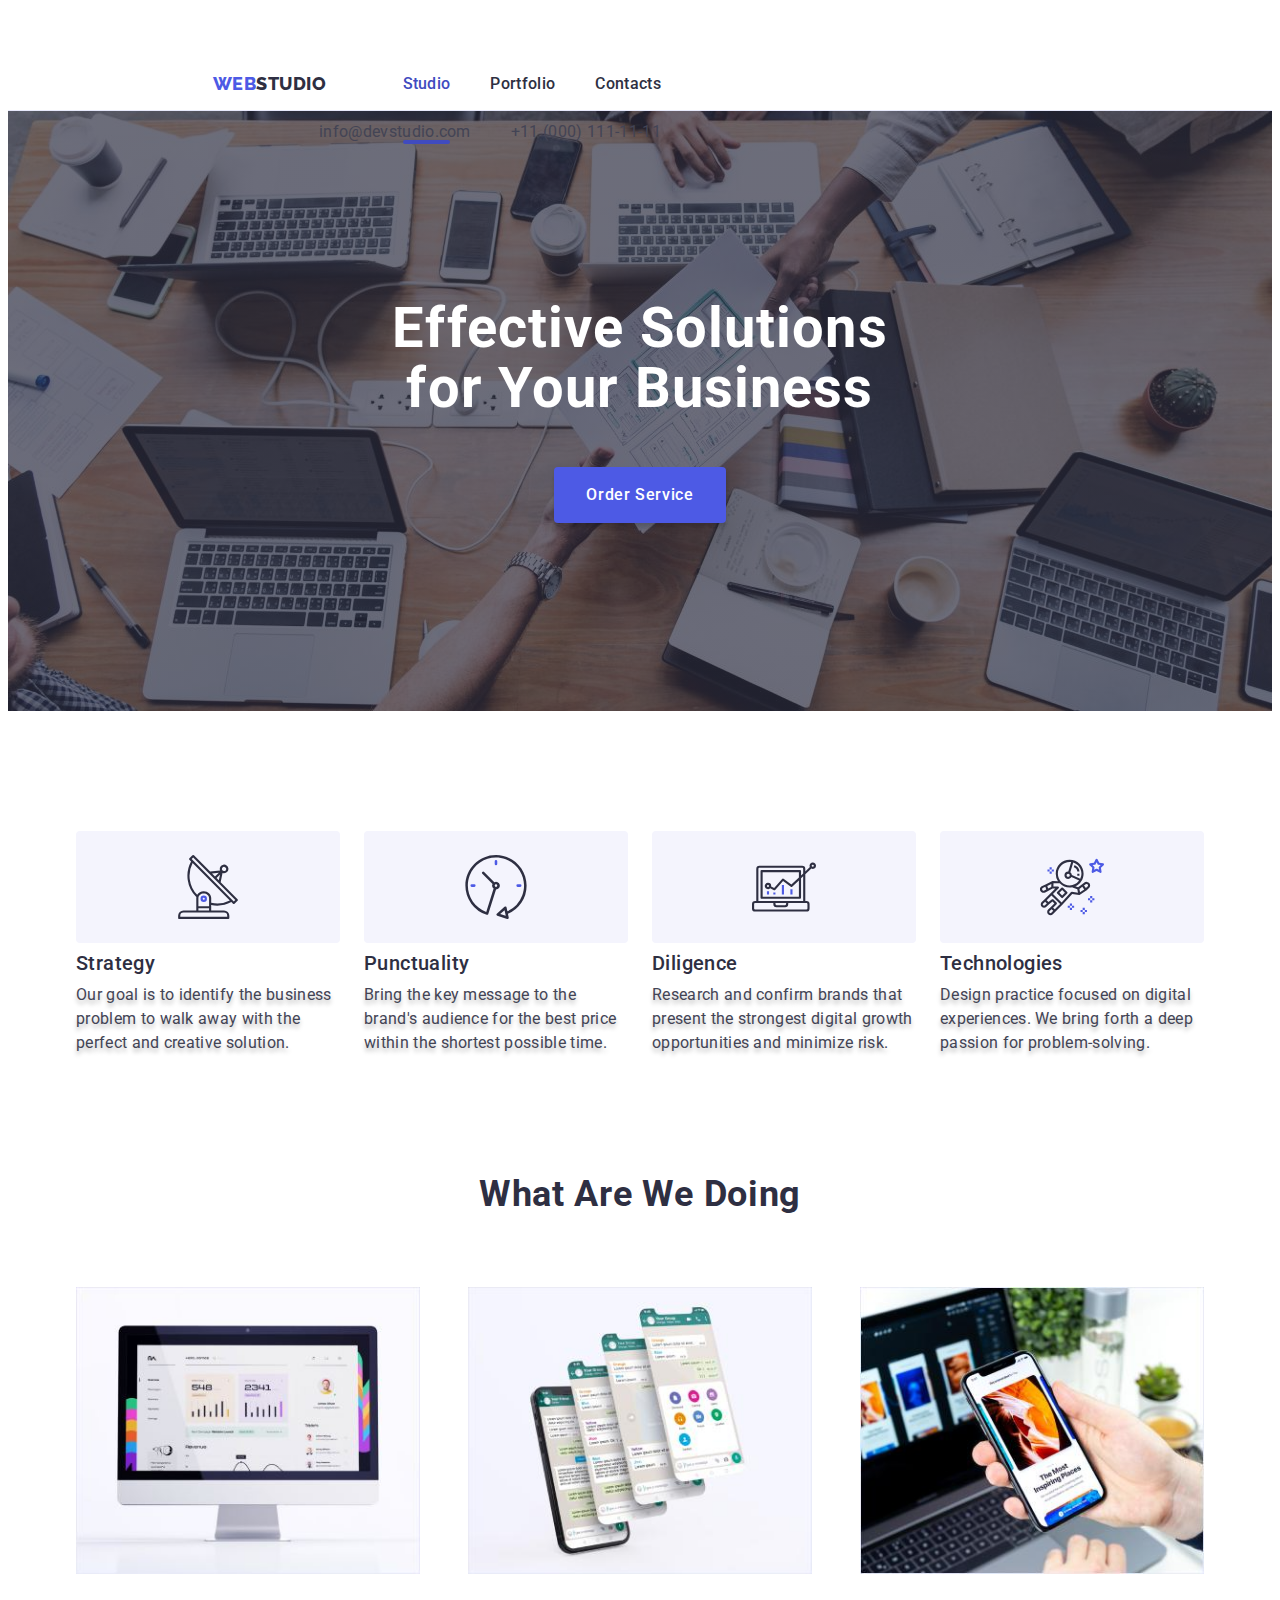
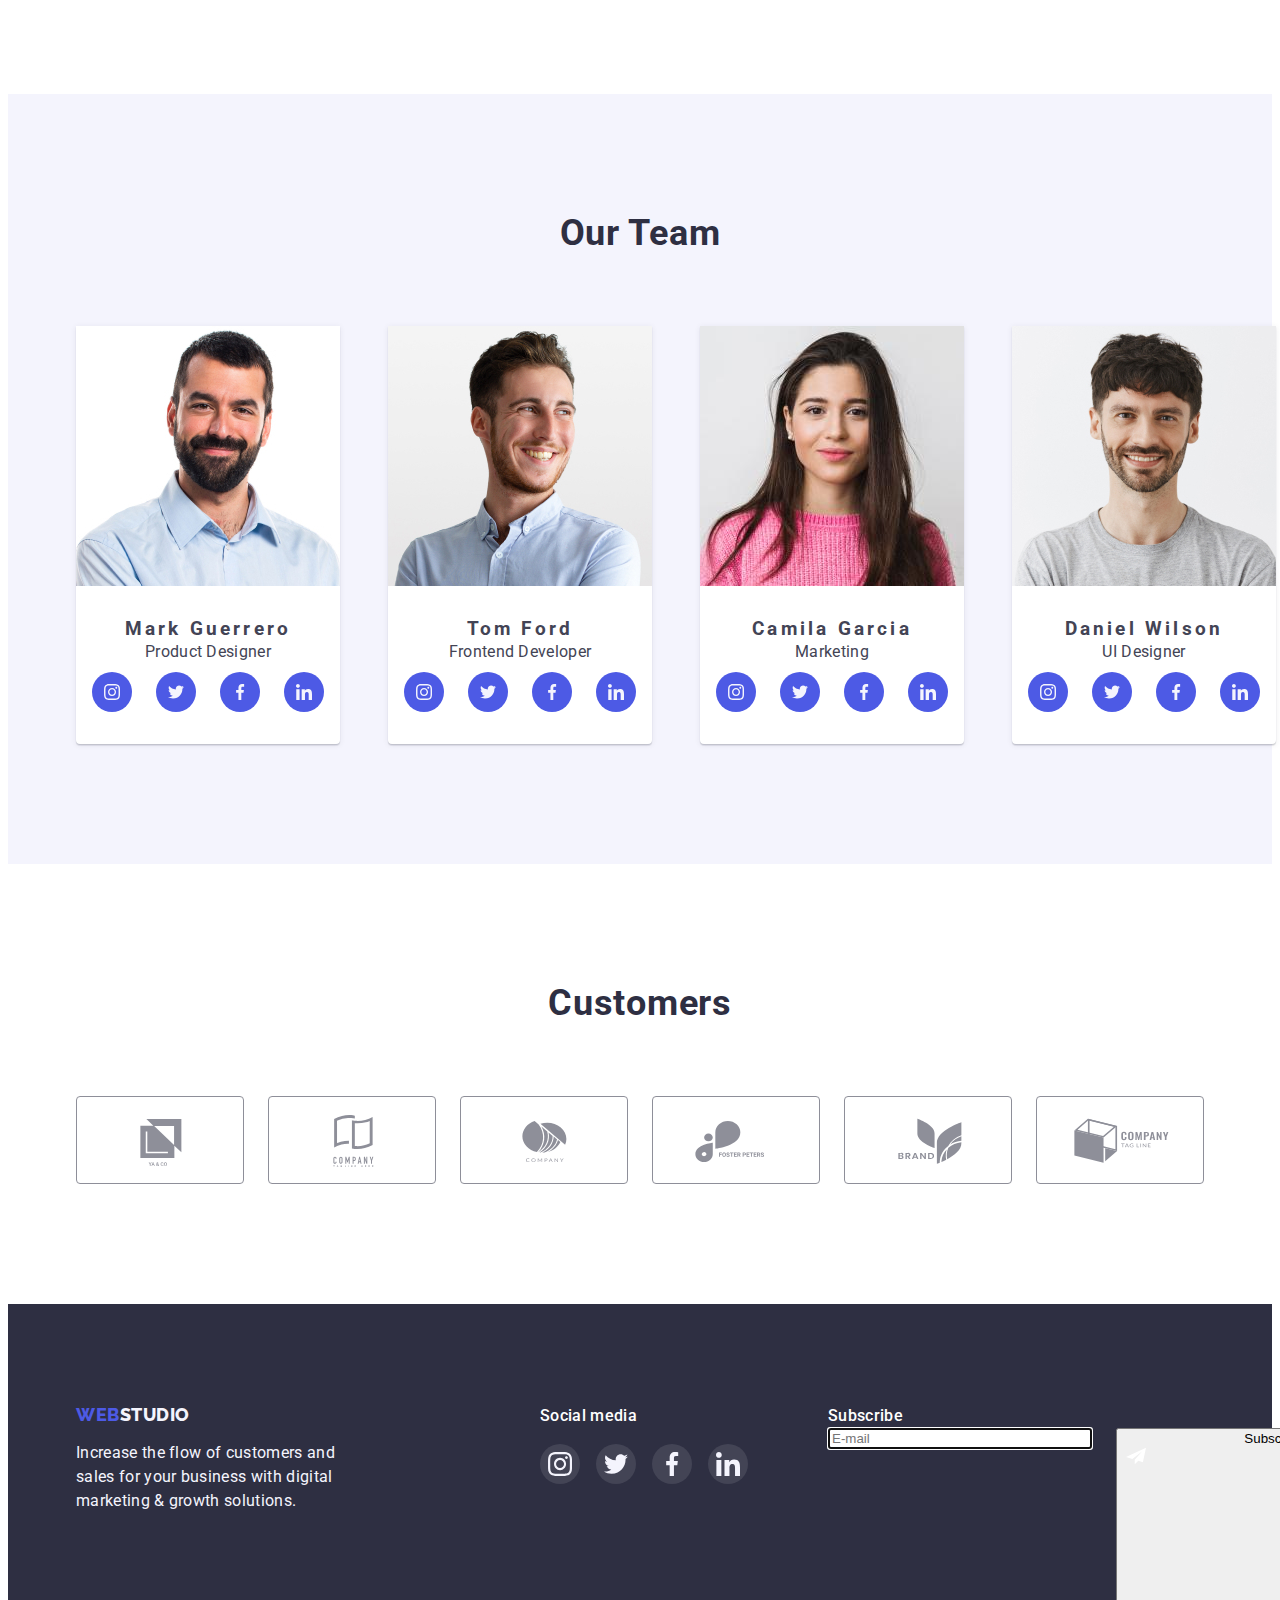
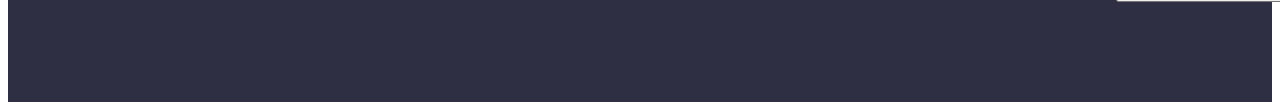
<file: index.html>
<!DOCTYPE html>
<html lang="en">
  <head>
    <meta charset="UTF-8" />
    <meta http-equiv="X-UA-Compatible" content="IE=edge" />
    <meta name="viewport" content="width=device-width, initial-scale=1.0" />

    <link rel="preconnect" href="https://fonts.googleapis.com" />
    <link rel="preconnect" href="https://fonts.gstatic.com" crossorigin />
    <link
      href="https://fonts.googleapis.com/css2?family=Raleway:wght@800&family=Roboto:wght@400;500;700;900&display=swap"
      rel="stylesheet"
    />
    <link
      rel="stylesheet"
      href="https://cdnjs.cloudflare.com/ajax/libs/modern-normalize/1.1.0/modern-normalize.min.css"
      integrity="sha512-wpPYUAdjBVSE4KJnH1VR1HeZfpl1ub8YT/NKx4PuQ5NmX2tKuGu6U/JRp5y+Y8XG2tV+wKQpNHVUX03MfMFn9Q=="
      crossorigin="anonymous"
      referrerpolicy="no-referrer"
    />
    <link rel="stylesheet" href="css/styles.css" />
    <link rel="stylesheet" href="css/media.css" />
    <meta name="viewport" content="width=device-width, initial-scale=1.0" />
    <title>Web Studio</title>
  </head>

  <body>
    <header class="header-container">
      <div class="container">
        <nav class="header-navigation list">
          <a class="link logo" href="./index.html"
            >Web<span class="color">Studio</span></a
          >

          <ul class="header-list list">
            <li class="link-menu">
              <a class="link thumb-header" href="./index.html">Studio</a>
            </li>
            <li class="link-menu">
              <a class="link" href="./portfolio.html">Portfolio</a>
            </li>
            <li class="link-menu"><a class="link" href="">Contacts</a></li>
          </ul>
        </nav>

        <address class="header-address link">
          <ul class="address-list list">
            <li class="link-contacts">
              <a class="link contacts" href="mailto:info@devstudio.com"
                >info@devstudio.com</a
              >
            </li>
            <li class="link-contacts">
              <a class="link contacts" href="tel:+110001111111"
                >+11 (000) 111-11-11</a
              >
            </li>
          </ul>
        </address>

        <button type="button" data-menu-open class="menu-mobile-btn">
          <svg class="icon-mobile-menu">
            <use
              href="./images/symboldefs.svg#icon-menuMobile"
              width="32px"
              height="22px"
            ></use>
          </svg>
        </button>
      </div>
      <div class="mob-menu is-hidden" data-menu>
        <div>
          <button type="button" data-menu-close class="modal-button">
            <svg class="modal-close">
              <use
                href="./images/symbolModalicon.svg#icon-close-black"
                width="8px"
                height="8px"
              ></use>
            </svg>
          </button>
          <nav>
            <ul class="mob-menu-list list">
              <li class="mob-menu-item list">
                <a class="link link-mob-menu" href="./index.html">Studio</a>
              </li>
              <li class="mob-menu-item list">
                <a class="link link-mob-menu" href="./portfolio.html"
                  >Portfolio</a
                >
              </li>
              <li class="mob-menu-item list">
                <a class="link link-mob-menu" href="">Contacts</a>
              </li>
            </ul>
          </nav>
        </div>
        <div>
          <address class="link">
            <ul class="address-list-menu list">
              <li class="link-mob-address">
                <a class="link mob-contacts-phone" href="tel:+110001111111"
                  >+11 (000) 111-11-11</a
                >
              </li>
              <li class="link-mob-address">
                <a
                  class="link mob-contacts-email"
                  href="mailto:info@devstudio.com"
                  >info@devstudio.com</a
                >
              </li>
            </ul>
          </address>
          <ul class="soc-list-mobile list">
            <li class="social-item">
              <a class="social-link link" href="">
                <svg class="social-icon">
                  <use
                    href="./images/symboldefs.svg#icon-instagram"
                    width="16px"
                    height="16px"
                  ></use>
                </svg>
              </a>
            </li>
            <li class="social-item">
              <a class="social-link link" href="">
                <svg class="social-icon">
                  <use
                    href="./images/symboldefs.svg#icon-twitter"
                    width="16px"
                    height="16px"
                  ></use>
                </svg>
              </a>
            </li>
            <li class="social-item">
              <a class="social-link link" href="">
                <svg class="social-icon">
                  <use
                    href="./images/symboldefs.svg#icon-facebook"
                    width="16px"
                    height="16px"
                  ></use>
                </svg>
              </a>
            </li>
            <li class="social-item">
              <a class="social-link link" href=""
                ><svg class="social-icon">
                  <use
                    href="./images/symboldefs.svg#icon-linkedin"
                    width="16px"
                    height="16px"
                  ></use>
                </svg>
              </a>
            </li>
          </ul>
        </div>
      </div>
    </header>
    <main>
      <!-- Section1  -->
      <section class="hero">
        <div class="container">
          <h1 class="title-hero">Effective Solutions for Your Business</h1>

          <button type="button" class="button" data-modal-open>
            Order Service
          </button>
        </div>
      </section>
      <!-- Section2  -->
      <section class="section section-white">
        <div class="container">
          <h2 class="visual-hidden">S</h2>
          <ul class="feature-list list">
            <li class="item list-item">
              <div class="icon-box">
                <svg class="icon-section">
                  <use
                    href="./images/symbol-defs.svg#icon-Group"
                    width="64px"
                    height="64px"
                  ></use>
                </svg>
              </div>
              <h3 class="title-text">Strategy</h3>
              <p class="list-text">
                Our goal is to identify the business problem to walk away with
                the perfect and creative solution.
              </p>
            </li>
            <li class="item list-item">
              <div class="icon-box">
                <svg class="icon-section">
                  <use
                    href="./images/symbol-defs.svg#icon-clock"
                    width="64px"
                    height="64px"
                  ></use>
                </svg>
              </div>
              <h3 class="title-text">Punctuality</h3>
              <p class="list-text">
                Bring the key message to the brand's audience for the best price
                within the shortest possible time.
              </p>
            </li>
            <li class="item list-item">
              <div class="icon-box">
                <svg class="icon-section">
                  <use
                    href="./images/symbol-defs.svg#icon-diagramma"
                    width="64px"
                    height="64px"
                  ></use>
                </svg>
              </div>

              <h3 class="title-text">Diligence</h3>
              <p class="list-text">
                Research and confirm brands that present the strongest digital
                growth opportunities and minimize risk.
              </p>
            </li>
            <li class="item list-item">
              <div class="icon-box">
                <svg class="icon-section">
                  <use
                    href="./images/symbol-defs.svg#icon-astronaut"
                    width="64px"
                    height="64px"
                  ></use>
                </svg>
              </div>
              <h3 class="title-text">Technologies</h3>
              <p class="list-text">
                Design practice focused on digital experiences. We bring forth a
                deep passion for problem-solving.
              </p>
            </li>
          </ul>
        </div>
      </section>
      <!-- Section3 -->
      <section class="section-work sektion-white">
        <div class="container">
          <h2 class="title-work title">What are we doing</h2>
          <ul class="list list-image">
            <li class="item-image">
              <img
                src="./images/img1.jpg"
                srcset="./images/img1-2x.jpg 2x"
                width="360"
                height="300"
                alt="Computer monitor on a white background"
              />
            </li>
            <li class="item-image">
              <img
                src="./images/img2.jpg"
                srcset="./images/img2-2x.jpg 2x"
                width="360"
                height="300"
                alt="mobile phone with screenshots"
              />
            </li>
            <li class="item-image">
              <img
                src="./images/img3.jpg"
                srcset="./images/img3-2x.jpg 2x"
                width="360"
                height="300"
                alt="mobile phone and laptop in the background"
              />
            </li>
          </ul>
        </div>
      </section>
      <!-- Sektion OUR TEAME -->
      <section class="background-cloud">
        <div class="container">
          <h2 class="title title-team">Our Team</h2>
          <ul class="list-team list">
            <li class="item-image-team list-style-studio">
              <img
                src="./images/img1M.jpg"
                srcset="./images/Mark-Guerrero2x.jpg 2x"
                width="264"
                height="260"
                alt="Mark Guerero foto"
              />
              <div class="card-content">
                <div class="team-item-wrap">
                  <h3 class="title-text-card">
                    Mark Guerrero
                  </h3>
                  <p class="title-post-text">Product Designer</p>
                </div>
                <ul class="team-soc-list list">
                  <li class="social-item">
                    <a class="social-link link" href="">
                      <svg class="social-icon">
                        <use
                          href="./images/symboldefs.svg#icon-instagram"
                          width="16px"
                          height="16px"
                        ></use>
                      </svg>
                    </a>
                  </li>
                  <li class="social-item">
                    <a class="social-link link" href="">
                      <svg class="social-icon">
                        <use
                          href="./images/symboldefs.svg#icon-twitter"
                          width="16px"
                          height="16px"
                        ></use>
                      </svg>
                    </a>
                  </li>
                  <li class="social-item">
                    <a class="social-link link" href="">
                      <svg class="social-icon">
                        <use
                          href="./images/symboldefs.svg#icon-facebook"
                          width="16px"
                          height="16px"
                        ></use>
                      </svg>
                    </a>
                  </li>
                  <li class="social-item">
                    <a class="social-link link" href=""
                      ><svg class="social-icon">
                        <use
                          href="./images/symboldefs.svg#icon-linkedin"
                          width="16px"
                          height="16px"
                        ></use>
                      </svg>
                    </a>
                  </li>
                </ul>
              </div>
            </li>

            <li class="item-image-team list-style-studio">
              <img
                src="./images/img2T.jpg"
                srcset="./images/Tom-Ford2x.jpg 2x"
                width="264"
                height="260"
                alt="Tom Ford foto"
              />
              <div class="card-content">
                <h3 class="title-text-card">
                  Tom Ford
                </h3>
                <p class="title-post-text">Frontend Developer</p>
                <ul class="team-soc-list list">
                  <li class="social-item">
                    <a class="social-link link" href="">
                      <svg class="social-icon">
                        <use
                          href="./images/symboldefs.svg#icon-instagram"
                          width="16px"
                          height="16px"
                        ></use>
                      </svg>
                    </a>
                  </li>
                  <li class="social-item">
                    <a class="social-link link" href="">
                      <svg class="social-icon">
                        <use
                          href="./images/symboldefs.svg#icon-twitter"
                          width="16px"
                          height="16px"
                        ></use>
                      </svg>
                    </a>
                  </li>
                  <li class="social-item">
                    <a class="social-link link" href="">
                      <svg class="social-icon">
                        <use
                          href="./images/symboldefs.svg#icon-facebook"
                          width="16px"
                          height="16px"
                        ></use>
                      </svg>
                    </a>
                  </li>
                  <li class="social-item">
                    <a class="social-link link" href="">
                      <svg class="social-icon">
                        <use
                          href="./images/symboldefs.svg#icon-linkedin"
                          width="16px"
                          height="16px"
                        ></use>
                      </svg>
                    </a>
                  </li>
                </ul>
              </div>
            </li>
            <li class="item-image-team list-style-studio">
              <img
                src="./images/img3C.jpg"
                srcset="./images/Camila-Garcia2x.jpg 2x"
                width="264"
                height="260"
                alt="Camila Garcia foto"
              />
              <div class="card-content">
                <h3 class="title-text-card">Camila Garcia</h3>
                <p class="title-post-text">Marketing</p>
                <ul class="team-soc-list list">
                  <li class="social-item">
                    <a class="social-link link" href="">
                      <svg class="social-icon">
                        <use
                          href="./images/symboldefs.svg#icon-instagram"
                          width="16px"
                          height="16px"
                        ></use>
                      </svg>
                    </a>
                  </li>
                  <li class="social-item">
                    <a class="social-link link" href="">
                      <svg class="social-icon">
                        <use
                          href="./images/symboldefs.svg#icon-twitter"
                          width="16px"
                          height="16px"
                        ></use>
                      </svg>
                    </a>
                  </li>
                  <li class="social-item">
                    <a class="social-link link" href="">
                      <svg class="social-icon">
                        <use
                          href="./images/symboldefs.svg#icon-facebook"
                          width="16px"
                          height="16px"
                        ></use>
                      </svg>
                    </a>
                  </li>
                  <li class="social-item">
                    <a class="social-link link" href="">
                      <svg class="social-icon">
                        <use
                          href="./images/symboldefs.svg#icon-linkedin"
                          width="16px"
                          height="16px"
                        ></use>
                      </svg>
                    </a>
                  </li>
                </ul>
              </div>
            </li>
            <li class="item-image-team list-style-studio">
              <img
                src="./images/img4D.jpg"
                srcset="./images/Daniel-Wilson2x.jpg 2x"
                width="264"
                height="260"
                alt="Daniel Wilson foto"
              />
              <div class="card-content">
                <h3 class="title-text-card">Daniel Wilson</h3>
                <p class="title-post-text">UI Designer</p>
                <ul class="team-soc-list list">
                  <li class="social-item">
                    <a class="social-link link" href="">
                      <svg class="social-icon">
                        <use
                          href="./images/symboldefs.svg#icon-instagram"
                          width="16px"
                          height="16px"
                        ></use>
                      </svg>
                    </a>
                  </li>
                  <li class="social-item">
                    <a class="social-link link" href="">
                      <svg class="social-icon">
                        <use
                          href="./images/symboldefs.svg#icon-twitter"
                          width="16px"
                          height="16px"
                        ></use>
                      </svg>
                    </a>
                  </li>
                  <li class="social-item">
                    <a class="social-link link" href="">
                      <svg class="social-icon">
                        <use
                          href="./images/symboldefs.svg#icon-facebook"
                          width="16px"
                          height="16px"
                        ></use>
                      </svg>
                    </a>
                  </li>
                  <li class="social-item">
                    <a class="social-link link" href="">
                      <svg class="social-icon">
                        <use
                          href="./images/symboldefs.svg#icon-linkedin"
                          width="16px"
                          height="16px"
                        ></use>
                      </svg>
                    </a>
                  </li>
                </ul>
              </div>
            </li>
          </ul>
        </div>
      </section>
      <!-- Sektion Customers -->
      <section class="section-customers">
        <div class="container">
          <h2 class="title title-customers">Customers</h2>
          <ul class="customers-logo-list">
            <li class="logo-list-item">
              <a class="link customers-link" href="">
                <svg class="customers-icon link">
                  <use
                    href="./images/symbol-defs-logo.svg#icon-Logo"
                    width="104px"
                    height="56px"
                  ></use>
                </svg>
              </a>
            </li>
            <li class="logo-list-item">
              <a class="link customers-link" href="">
                <svg class="customers-icon link">
                  <use
                    href="./images/symbol-defs-logo.svg#icon-Logo1"
                    width="104px"
                    height="56px"
                  ></use>
                </svg>
              </a>
            </li>
            <li class="logo-list-item">
              <a class="link customers-link" href="">
                <svg class="customers-icon link">
                  <use
                    href="./images/symbol-defs-logo.svg#icon-Logo2"
                    width="104px"
                    height="56px"
                  ></use>
                </svg>
              </a>
            </li>
            <li class="logo-list-item">
              <a class="link customers-link" href="">
                <svg class="customers-icon link">
                  <use
                    href="./images/symbol-defs-logo.svg#icon-Logo3"
                    width="104px"
                    height="56px"
                  ></use>
                </svg>
              </a>
            </li>
            <li class="logo-list-item">
              <a class="link customers-link" href="">
                <svg class="customers-icon link">
                  <use
                    href="./images/symbol-defs-logo.svg#icon-Logo4"
                    width="104px"
                    height="56px"
                  ></use>
                </svg>
              </a>
            </li>
            <li class="logo-list-item">
              <a class="link customers-link" href="">
                <svg class="customers-icon link">
                  <use
                    href="./images/symbol-defs-logo.svg#icon-Logo5"
                    width="104px"
                    height="56px"
                  ></use>
                </svg>
              </a>
            </li>
          </ul>
        </div>
      </section>
    </main>
    <!-- Footer -->
    <footer class="footer-style">
      <div class="container footer-container">
        <div class="content-logotext">
          <a class="footer-logo link logo" href="./index.html"
            >Web<span class="color-footer-logo">Studio</span></a
          >
          <p class="text-post-footer">
            Increase the flow of customers and sales for your business with
            digital marketing & growth solutions.
          </p>
        </div>
        <div class="content-social-media footer-link-menu">
          <p class="footer-text-media">Social media</p>
          <ul class="footer-soc-list list">
            <li class="footer-social-item">
              <a class="footer-link link" href="">
                <svg class="footer-icon">
                  <use
                    href="./images/symboldefs.svg#icon-instagram"
                    width="24px"
                    height="24px"
                  ></use>
                </svg>
              </a>
            </li>

            <li class="footer-social-item">
              <a class="footer-link link" href="">
                <svg class="footer-icon">
                  <use
                    href="./images/symboldefs.svg#icon-twitter"
                    width="24px"
                    height="24px"
                  ></use>
                </svg>
              </a>
            </li>
            <li class="footer-social-item">
              <a class="footer-link link" href="">
                <svg class="footer-icon">
                  <use
                    href="./images/symboldefs.svg#icon-facebook"
                    width="24px"
                    height="24px"
                  ></use>
                </svg>
              </a>
            </li>
            <li class="footer-social-item">
              <a class="footer-link link" href="">
                <svg class="footer-icon">
                  <use
                    href="./images/symboldefs.svg#icon-linkedin"
                    width="24px"
                    height="24px"
                  ></use>
                </svg>
              </a>
            </li>
          </ul>
        </div>
        <div class="content-subscribe">
          <p class="footer-text-media">Subscribe</p>
          <form class="form-footer">
            <label>
              <input
                type="email"
                name="user-mobil"
                class="footer-input"
                placeholder="E-mail"
                autofocus
              />
            </label>
            <button type="submit" class="button-footer">
              Subscribe
              <svg class="icon-subscribe">
                <use
                  href="./images/icon-comunication.svg#icon-telegram-icon"
                  width="24"
                  height="20"
                ></use>
              </svg>
            </button>
          </form>
        </div>
      </div>
    </footer>
    <div class="backdrop is-hidden" data-modal>
      <div class="modal">
        <button type="button" class="modal-button" data-modal-close>
          <svg class="modal-close">
            <use
              href="./images/symbolModalicon.svg#icon-close-black"
              width="8px"
              height="8px"
            ></use>
          </svg>
        </button>
        <p class="modal-title">Leave your contacts and we will call you back</p>
        <form>
          <label class="modal-label">
            <span class="modal-text">Name</span>
            <span class="input-wrap">
              <input
                type="text"
                name="user-name"
                class="modal-input"
                placeholder="John Black"
              />
              <svg class="modal-icon">
                <use
                  href="./images/icon-comunication.svg#icon-isername"
                  width="18"
                  height="18"
                ></use>
              </svg>
            </span>
          </label>
          <label class="modal-label">
            <span class="modal-text">Phone</span>
            <span class="input-wrap">
              <input
                type="tel"
                name="user-mail"
                class="modal-input"
                placeholder="+380 (00) 000 000"
              />
              <svg class="modal-icon">
                <use
                  href="./images/icon-comunication.svg#icon-phone"
                  width="18"
                  height="24"
                ></use>
              </svg>
            </span>
          </label>
          <label class="modal-label">
            <span class="modal-text">Email</span>
            <span class="input-wrap">
              <input
                type="email"
                name="user-mobil"
                class="modal-input"
                placeholder="Johnblack@gmail.com"
              />
              <svg class="modal-icon">
                <use
                  href="./images/icon-comunication.svg#icon-email"
                  width="18"
                  height="24"
                ></use>
              </svg>
            </span>
          </label>
          <label class="modal-label" for="user-text">
            <span class="modal-text">Comment</span>
            <textarea
              name="user-text"
              id="user-text"
              class="modal-textarea"
              placeholder="Text input"
            ></textarea>
          </label>
        </form>
        <div class="field-modal">
          <input
            class="input-checkbox visual-hidden"
            type="checkbox"
            name="privacy"
            id="privacy"
            value="true"
          />
          <label for="privacy" class="text-checkbox">
            <span>
              <svg class="check-icon">
                <use
                  href="./images/icon-comunication.svg#icon-Vector-1"
                  width="10"
                  height="8"
                ></use>
              </svg>
            </span>
            I accept the terms and conditions of the
            <a href="" class="link-checkbox">Privacy Policy</a>
          </label>
        </div>

        <button type="submit" class="button">Send</button>
      </div>
    </div>
    <script src="./Js/modal.js"></script>
    <script src="./Js/mobileMenu.js"></script>
  </body>
</html>
</file>
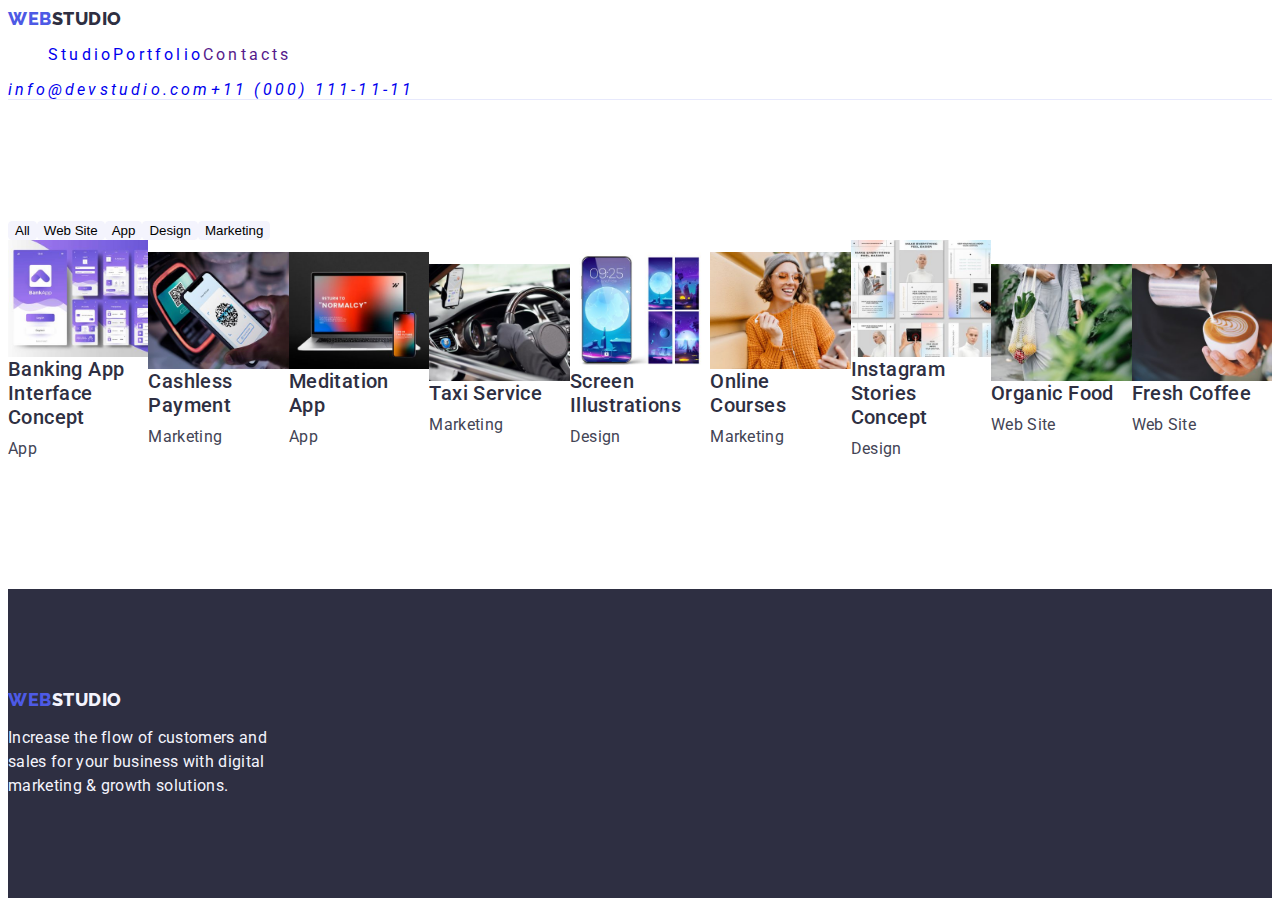
<file: portfolio.html>
<!DOCTYPE html>
<html lang="en">
  <head>
    <meta charset="UTF-8" />
    <meta http-equiv="X-UA-Compatible" content="IE=edge" />
    <meta name="viewport" content="width=device-width, initial-scale=1.0" />
    <link rel="stylesheet" href="css/styles.css" />
    <link rel="preconnect" href="https://fonts.googleapis.com" />
    <link rel="preconnect" href="https://fonts.gstatic.com" crossorigin />
    <link
      href="https://fonts.googleapis.com/css2?family=Raleway:wght@800&family=Roboto:wght@400;500;700;900&display=swap"
      rel="stylesheet"
    />

    <title>Portfolio</title>
  </head>

  <body>
    <header>
      <!-- Navigation -->
      <nav>
        <a class="link logo" href="./index.html"
          >Web<span class="color">Studio</span></a
        >

        <menu class="list">
          <li><a class="link link-menu" href="./index.html">Studio</a></li>
          <li>
            <a class="link link-menu" href="./portfolio.html">Portfolio</a>
          </li>
          <li><a class="link link-menu" href="">Contacts</a></li>
        </menu>
      </nav>
      <!-- Contaks -->
      <address class="address-style">
        <ul class="list">
          <li>
            <a class="contacts link" href="mailto:info@devstudio.com"
              >info@devstudio.com</a
            >
          </li>
          <li>
            <a class="contacts link" href="tel:+110001111111"
              >+11 (000) 111-11-11</a
            >
          </li>
        </ul>
      </address>
    </header>

    <!-- Section-button-->
    <main>
      <section class="sektion-white">
        <h1 hidden>Button</h1>
        <ul class="list">
          <li>
            <button type="button" class="button-style">
              <span class="button-text-portfolio">All</span>
            </button>
          </li>
          <li>
            <button type="button" class="button-style">
              <span class="button-text-portfolio">Web Site</span>
            </button>
          </li>
          <li>
            <button type="button" class="button-style">
              <span class="button-text-portfolio">App</span>
            </button>
          </li>
          <li>
            <button type="button" class="button-style">
              <span class="button-text-portfolio"> Design</span>
            </button>
          </li>
          <li>
            <button type="button" class="button-style">
              <span class="button-text-portfolio">Marketing</span>
            </button>
          </li>
        </ul>
        <ul class="list">
          <li>
            <a class="link" href="">
              <img
                src="./images/bankingapp.jpg"
                width="360"
                height="300"
                alt="screenshots-app"
              />

              <h2 class="title-text">Banking App Interface Concept</h2>
              <p class="title-post-text">App</p></a
            >
          </li>
          <li>
            <a class="link" href="">
              <img
                src="./images/payment.jpg"
                width="360"
                height="300"
                alt="Mobile QR scan"
              />
              <h2 class="title-text">Cashless Payment</h2>
              <p class="title-post-text">Marketing</p></a
            >
          </li>
          <li>
            <a class="link" href="">
              <img
                src="./images/meditationapp.jpg"
                width="360"
                height="300"
                alt="laptop and Mobil"
              />
              <h2 class="title-text">Meditation App</h2>
              <p class="title-post-text">App</p></a
            >
          </li>

          <li>
            <a class="link" href="">
              <img
                src="./images/taxiservice.jpg"
                width="360"
                height="300"
                alt="steering a car using navigation"
              />
              <h2 class="title-text">Taxi Service</h2>
              <p class="title-post-text">Marketing</p></a
            >
          </li>
          <li>
            <a class="link" href="">
              <img
                src="./images/screen.jpg"
                width="360"
                height="300"
                alt="Screen saver with full moon"
              />
              <h2 class="title-text">Screen Illustrations</h2>
              <p class="title-post-text">Design</p></a
            >
          </li>
          <li>
            <a class="link" href="">
              <img
                src="./images/onlinekurz.jpg"
                width="360"
                height="300"
                alt="girl listens to online lecture"
              />
              <h2 class="title-text">Online Courses</h2>
              <p class="title-post-text">Marketing</p></a
            >
          </li>
          <li>
            <a class="link" href="">
              <img
                src="./images/instagramapp.jpg"
                width="360"
                height="300"
                alt="Instagram design example snapshots"
              />
              <h2 class="title-text">Instagram Stories Concept</h2>
              <p class="title-post-text">Design</p></a
            >
          </li>
          <li>
            <a class="link" href="">
              <img
                src="./images/food.jpg"
                width="360"
                height="300"
                alt="a woman carrying a bag of fresh vegetables"
              />
              <h2 class="title-text">Organic Food</h2>
              <p class="title-post-text">Web Site</p></a
            >
          </li>
          <li>
            <a class="link" href="">
              <img
                src="./images/coffee.jpg"
                width="360"
                height="300"
                alt="The process of making fresh coffee"
              />
              <h2 class="title-text">Fresh Coffee</h2>
              <p class="title-post-text">Web Site</p></a
            >
          </li>
        </ul>
      </section>
    </main>
    <!-- Foteer -->
    <footer class="footer-style">
      <a class="link logo" href="./index.html"
        >Web<span class="color-footer-logo">Studio</span></a
      >
      <p class="text-post-footer">
        Increase the flow of customers and sales for your business with digital
        marketing & growth solutions.
      </p>
    </footer>
  </body>
</html>
</file>
<file: css/styles.css>
*,
::after,
::before {
    box-sizing: border-box;
}
:root{--background-color: #E5E5E5;
--text-color: #434455;
--title-color: #2E2F42;
--accent-color: #4D5AE5;
--bg-gradient: linear-gradient(
    rgba(46, 47, 66, 0.7),
    rgba(46, 47, 66, 0.7)
) ;
--transition: 250ms cubic-bezier(0.4, 0, 0.2, 1)
}
body {
    color: #434455;
    font-family: "Roboto", sans-serif;
    background-color: #FFFFFF;
    font-size: 16px;
    letter-spacing: 0.2em;
}
img {
    display: block;
    max-width: 100%;
    height: auto;
}
h1,h2,h3,h4,h5,h6,p{margin: 0;}
ul,ol{padding-left: 0;
margin:0;
list-style: none;}

.section{padding-top: 120px;
    padding-bottom: 120px;
}
.visual-hidden{position: absolute;
    width: 1px;
    height: 1px;
    margin: -1px;
    border: 0;
    padding: 0;
    white-space: nowrap;
    clip-path: inset(100%);
    clip: rect(0 0 0 0);
    overflow: hidden;
}
.container{
    max-width: 1158px;
    padding: 0px 15px 0px 15px;
    margin: 0 auto;
}
         .container>.contaiter-section {
             justify-content: center;
             flex-direction: row;
             background-color: #404BBF;
         }

header{border-bottom: 1px solid #E7E9FC;}
.header-container{
display: flex;
    align-items: center;
}

        /* LOGOTYP */
        .logo {
            font-family: "Raleway", sans-serif;
            font-weight: 800;
            font-size: 18px;
            line-height: 1.17;
            letter-spacing: 0.03em;
            text-transform: uppercase;
            color: var(--accent-color);
            margin: 0 auto;
        }
                 .color {
                     color: var(--title-color)
                 }
/* Navigation-Studio */
 /* MENU NAVIGATION STYLE */
   .list {
       display: inline-flex;
       align-items: center;
   }
  .list {
      list-style: none;
  }
.header-list {
    margin-left: 76px;
}

.list-style-studio {
    background-color: #FFFFFF;
}
  .nav>.list {
      list-style: none;
  }

  .link-menu>.link {
      font-weight: 500;
      font-size: 16px;
      line-height: 1.5;
      letter-spacing: 0.02em;
      color: var(--title-color);
      transition: color var(--transition);
  }

  .link-menu>.link:hover,
  .link-menu>.link:focus {
      color: #404BBF;
  }

.link {
    display: block;
    align-content: center;
    align-items: baseline;
    margin-right: 0 auto;
}
.thumb-header{position:relative;
}

.thumb-header:after{ position: absolute;
    left: 0;
    bottom: -24px;
content: '';
display: inline-block;
width: 100%; 
height: 4px;
background: #404BBF;
border-radius: 2px;
bottom: -1px;
}

.link {
    text-decoration: none;
}
.link-menu:not(:last-child){margin-right: 40px;}

link-menu:last-child{
    margin-right: 0;
}

  .link-menu>.link{
    display: block;
    padding-top:24px ;
    padding-bottom: 24px ;
  }

/* ADRESS STYLE-ADRESS */

 .header-address{
    display: flex;
    align-content: flex-end;
    align-items: center;
    margin-left: auto;
  
} 
.address-list {
    display: flex;
    margin-right: 0 auto;
}
.header-address {
    font-style: normal;
}

.link-contacts>.contacts {
    text-decoration: none;
    color: var(--text-color);
    font-weight: 400;
    font-size: 16px;
    line-height: 1.5;
    letter-spacing: 0.02em;
    transition: color var(--transition);
}

.contacts:hover,
.contacts:focus {
    color: #404BBF;
}

/* SEKTION HERO */
 .hero-container {
     background-color: var(--title-color);
     flex-grow: 1;
     padding: 188px 472px 292px 472px;
    }
  .hero {
      text-align: center;
      padding-top: 188px;
      padding-bottom: 188px;
      margin: 0 auto;
      max-width: 1440px;
      height: 600px;
    background-color: var(--title-color);
    background-image: var(--bg-gradient),
     url(../images/herowrap.jpg);
        background-repeat: no-repeat;
        background-size: cover;
        background-position: center;
  }

  .title-hero {
    max-width: 496px;
      display: block;
      margin: 0 auto;
      margin-bottom: 48px;
      text-align: center;

      color: var(--background-color);
      font-weight: 700;
      font-size: 56px;
      line-height: 1.07;
      letter-spacing: 0.02em;
      color: #FFFFFF;
  }
/* BUTTON-HERO-SECTION-STUDIO */
 .button {
     color: #FFFFFF;
     background-color: var(--accent-color);
     cursor: pointer;
     font-family: 'Roboto', sans-serif;
     font-weight: 500;
     font-size: 16px;
     line-height: 1.5;
     letter-spacing: 0.04em;

     display:block;
     box-shadow: 0px 4px 4px rgba(0, 0, 0, 0.15);
     border-radius: 4px;
     border: none;
     min-width: 169px;
 }
 .button {
     display: block;
     border-radius: 4px;
     text-align: center;
     min-width: 169px;
     padding: 16px 32px;
        margin: 0 auto;
    transition: background-color  var(--transition); }
           
 .button:focus,
 .button:hover {
     background-color: #404BBF;
 }

 .button:active

/* SECTION-2-STUDIO-STYLE */
  .section {
      display: block;
  }
.sektion-white {
    padding: 120px 0px;
}

.title {
    color: var(--title-color);
    font-weight: 700;
    font-size: 36px;
    line-height: 1.11;
    text-align: center;
    letter-spacing: 0.02em;
    text-transform: capitalize
}


.title-text {
    color: var(--title-color);
    font-weight: 500;
    font-size: 20px;
    line-height: 1.2;
    letter-spacing: 0.02em;
}

.title-text {
    margin-bottom: 8px;

}
  .list-text {
      color: var(--text-color);
      font-weight: 400;
      font-size: 16px;
      line-height: 1.5;
      letter-spacing: 0.02em;
      text-shadow: 0px 4px 4px rgba(0, 0, 0, 0.25);
  }

  .feature-list {
      display: flex;
      gap: 24px;
  }

  .list>.item {
      width: 264px;
  }
 
  .icon-section {
      width: 64px;
      height: 64px;
  }
 .icon-box{
justify-content: center;
align-items: center;
display: flex;
height: 112px; 
background-color: #F4F4FD;
border-radius: 4px;
margin-bottom: 8px;
}  




       /* SECTION-3 >What are we doing-STUDIO-STYLE */
           .background-white {
               color: #FFFFFF;
           }

.section-work{padding-top: 0px;}
.title-work {
    margin-bottom: 72px;
}

.item-image {
    margin-right: 24px;
}

.item-image:last-child {
    margin-right: 0px;
}

/* SECTION-4-OUR-TEAM-STYLE */
.background-cloud {
    background-color: #F4F4FD;
    padding: 120px 0px;
}


.title-team {
    margin-bottom: 72px;
}

.title-post-text {
    color: var(--text-color);
    font-weight: 400;
    font-size: 16px;
    line-height: 1.5;
    letter-spacing: 0.02em;
    text-transform: capitalize;
    margin-bottom: 8px;
}



.item-image-team {
    margin-right: 24px;
    box-shadow: 0px 1px 6px rgba(46, 47, 66, 0.08), 0px 1px 1px rgba(46, 47, 66, 0.16), 0px 2px 1px rgba(46, 47, 66, 0.08);
    border-radius: 0px 0px 4px 4px;
}

.item-image-team:last-child {
    margin-right: 0px;
}

.card-content {
     padding-top: 32px; 
     padding-left:16px ;
     padding-right:16px ;
     padding-bottom: 32px;
    text-align: center;
}

.item-image-team:last-child {
    padding-right: 0px;
}


.team-soc-list{
    display: flex;
    gap: 24px;
     margin-top: 8px; 
}

 .social-item{
   width:40px ;
   height:40px ; 
  
}

.social-link{
    width: 100%;
    height: 100%;
    border-radius: 50%;
    background-color: #4D5AE5;
    display: flex;
    align-items: center;
    justify-content: center;
    transition: background-color  var(--transition);
}
.social-link:hover,
.social-link:focus{
    background-color: darkblue;
}


.social-icon{
    fill: #F4F4FD;
    width: 16px;
    height: 16px;
}


/* SEKTION CUSTOMERS */
.section-customers{
padding-top: 120px;
padding-bottom: 120px;
}
.title-customers{margin-bottom: 72px;}

.customers-logo-list{
display:flex;
gap: 24px;
}


.customers-link:active{
    box-shadow: 0px 4px 4px rgba(0, 0, 0, 0.25);

}
.customers-link:hover,
.customers-link:focus{
    color: var(--accent-color);
    box-shadow: 0px 4px 4px rgba(0, 0, 0, 0.25);
   
}
.customers-link {
    display: flex;
    align-items: center;
    justify-content: center;
    height: 88px;
    width: 168px;
    border-radius: 4px;
    border: 1px solid currentColor;
    color: #8E8F99;
    transition: color var(--transition),  box-shadow var(--transition);
}
     .customers-icon{
        width:104px ;
        height:56px ;
        fill: currentColor;
    } 

/* FOOTER-STYLE+FOOTER LOGOTYP */
.footer-container{display: flex;
}
.content-social-media{
margin-left: 120px;


}
.footer-text-media{
color: #FFFFFF;
font-weight: 500;
font-size: 16px;
line-height: 1.5;
letter-spacing: 0.02em;}



.footer-style {
    background-color: var(--title-color);
    padding: 100px 0px;
    
}
.color-footer-logo {
    color: #F4F4FD;
}

.text-post-footer {
    color: #F4F4FD;
    font-style: normal;
    font-weight: 400;
    font-size: 16px;
    line-height: 1.5;
    letter-spacing: 0.02em;

    margin-top: 16px;
    width: 264px;
}
.footer-soc-list{
    display: flex;

justify-content: center;
gap: 16px;
margin-top: 16px;
}
.footer-icon{
    fill: #F4F4FD;
    width: 24px;
    height: 24px;
}


.footer-link{
    width: 40px;
    height: 40px;
    border-radius: 50%;
    background-color:#434455 ;
    display: flex;
    align-items: center;
    justify-content: center;
    transition: background-color var(--transition), box-shadow var(--transition);
}
.footer-link:focus,
.footer-link:hover{
    background-color: #31D0AA;
    box-shadow: 0px 4px 4px whitesmoke;
}



.footer-social--item{
height: 40px;
width: 40px;
}

   /* BUTTON STYLE(PORTFOLIO) */

   .box-portfolio::after{ position: absolute;
    content: '';
    display: inline-block;
    width: 100%; 
    height: 4px;
    background: #404BBF;
    border-radius: 2px;
    bottom: -1px;
    }
    
   .button-style{ background: #F4F4FD;
    border: 1px solid #F4F4FD;
    cursor:pointer;
border-radius: 4px;

}
.button-style:hover,
.button-style:focus {
    background-color: #404BBF;
    border-color: var(--accent-color);
    box-shadow: 0px 4px 4px rgba(0, 0, 0, 0.25)
}

.button-position-portfolio{
display: flex;
justify-content: center;
gap:24px;
 margin-bottom: 72px; 
}  

 .button-text-portfolio>.button-style{ color:var(--accent-color);
    font-family: "Roboto", sans-serif;
    font-style: normal;
    font-weight: 500;
font-size: 16px;
line-height: 1.5;
letter-spacing: 0.04em; 
    padding: 12px 24px;
    transition: color var(--transition), background-color var(--transition), border-color var(--transition), box-shadow var(--transition);
}

 .button-text-portfolio>.button-style:focus,
.button-text-portfolio>.button-style:hover{color: #FFFFFF;}

/* IMAGE-WRAP-PORTFOLIO */

.image-wrap{
    display: flex;
 padding-bottom: 120px;

}
.hover-wrap{position: relative;
overflow: hidden;
}

.image-item-wrap{
  
    width: calc((100% - 48px) / 3);
   }

   .hover-text{
    position: absolute;
    top: 0px;
    font-style: normal;
    font-size: 16px;
    font-weight: 400;
    line-height:1.5;
    letter-spacing: 0.02em;
    color: #FFFFFF;
    background-color: var(--accent-color);
    padding: 40px; 
    height: 100%;
    transform: translateY(100%);
    transition: transform var(--transition);
 }
   .wrap-shadow{display: block;
transition: box-shadow var(--transition);}
   
   .wrap-shadow:focus,
   .wrap-shadow:hover{
    box-shadow: 0px 4px 4px rgba(0, 0, 0, 0.25);
}

.wrap-shadow:hover .hover-text,
.wrap-shadow:focus .hover-text
{
    transform: translate(0);
}


.list-image-portfolio{
flex-wrap: wrap;
gap:48px 24px}

.section-portfolio{
padding-top: 96px;
padding-bottom:120px;
}
.image-content-text{
 padding: 32px 16px;
border-bottom: 1px solid #E7E9FC;
    border-left: 1px solid #E7E9FC;
    border-right: 1px solid #E7E9FC;
} 
image-portfolio{
    display: block;
        width: 360px;
        text-align: center;
        margin: 32px 0px;
        padding: auto;
        justify-content: center;
}
.backdrop{
    position: fixed;
    top: 0;
    width: 100%;
    height: 100%;
    background-color: rgba(0, 0, 0, 0.25);
    transition: opacity 300ms linear, visibility 300ms linear;
}
.modal{
    width:408px ;
    min-height: 576px;
background: #FCFCFC;
box-shadow: 0px 1px 1px rgba(0, 0, 0, 0.14), 0px 1px 3px rgba(0, 0, 0, 0.12), 0px 2px 1px rgba(0, 0, 0, 0.2);
    border-radius: 4px;
    position: absolute;
    padding: 24px;
    top: 50%;
    left: 50%;
    transform: translate(-50%, -50%) scale(1) rotate(0) skew(0);
    transition: transform 300ms linear;
}
.modal-button{ display: block;
    margin-left: auto;
border: 1px solid rgba(0, 0, 0, 0.1);
    height: 24px;
    width: 24px;
background: #E7E9FC;
    border: 1px solid rgba(0, 0, 0, 0.1);
border-radius: 50%;
transition: background-color var(--transition), background-color var(--transition),  fill var(--transition);
}
.modal-close{
    display: flex;
    align-items: center;
    justify-content: center;
   margin:0 auto;
    width: 8px;
    height: 8px;  
} 
.modal-button:hover,
.modal-button:focus{
    background-color: #404BBF;
    background-color: var(--accent-color);
    fill: #FFFFFF;}

.is-hidden{
    opacity: 0;
    visibility: hidden;
    pointer-events: none;
}
.backdrop.is-hidden .modal{
    transform: translate(-50%,-50%) scale(0) rotate(-120deg) skew(30deg);
}
</file>
<file: css/media.css>
/* Mobile media */

@media screen and (min-width:428px) {

.container{
    max-width: 428px;
}

     .list-team {
            width: 100%;
        } 
   
}

/* Tablet Media */


@media screen and (min-width:768px) {
    .container{
        max-width: 768px;
    }

   .header-container>.container{
        max-width: 1157px;
        height: 70px;
        padding: 24px 15px;
   }
    .list-team {
            width: 100%;
        }
   .header-list>.list {
       display: inline-block;
       align-items: center;
   }
   .header-navigation{
    display: flex;
    align-items: center;
   } 
   .header-address{
    display: flex;
    align-items: center;
   }
         .link-menu>.thumb-header {
            position: relative;
            color: #404bbf;
        } 
.thumb-header::after {
            position: absolute;
            left: 0;
            bottom: -24px;
            content: '';
            display: inline-block;
            width: 100%;
            height: 4px;
            background: #404BBF;
            border-radius: 2px;
            
        }
.menu-mobile-btn{display: none;}

  .list {
     list-style: none;
 }
      
               
        .header-list {
            display: flex;
            margin-left: 76px;
        }
    
        .list-style-studio {
            background-color: #FFFFFF;
        }
    
        .nav>.list {
            list-style: none;
        }
    
        .link-menu>.link {
            font-weight: 500;
            font-size: 16px;
            line-height: 1.5;
            letter-spacing: 0.02em;
            color: var(--title-color);
            transition: color var(--transition);
        }
    
        .link-menu>.link:hover,
        .link-menu>.link:focus {
            color: #404BBF;
        }
    
    
        .link-menu>.thumb-header {
            position: relative;
            color: #404bbf;
        }

    
        
    .link-menu:not(:last-child){
        margin-right: 40px;
    }
        
    .address-list>.link-contacts{
        margin-bottom: 6px;
    }
    .address-list>.link-contacts:last-child{
        margin-bottom: 0px;
    }
        .link-menu>.link {
            display: block;
        }
 .header-address>.address-list {
    display: flex;
    align-content: flex-end;
    align-items: center;
    margin-left: auto;

} 
.link-contacts{
    display: block;
}
.header-address>.address-list {
    display: block;
        
}

.header-address {
    font-style: normal;
}

.link-contacts>.contacts {
    text-decoration: none;
    color: var(--text-color);
    font-weight: 400;
    font-size: 12px;
    line-height: 1.5;
    letter-spacing: 0.02em;
    transition: color var(--transition);
}

.contacts:hover,
.contacts:focus {
    color: #404BBF;
}


 .title-hero{
max-width: 496px;
margin-bottom: 36px;
font-size: 56px;

 }
 /* Sektion HERO */
.hero{
    max-width: 1157px;
     height: 436px; 
 background-image: var(--bg-gradient),
 url(../images/Hero-image-tablet.jpg);
 background-repeat: no-repeat;
 background-size: cover;
 background-position: center;}

@media (min-device-pixel-ratio: 2),
(min-resolution: 192dpi),
(min-resolution: 2dppx) {
    .hero {
        
        background-image: var(--bg-gradient),
            url(../images/Hero-tablet2x.jpg);
    }
}
 .list-team>.list {
     display: flex;
     flex-wrap: wrap;
     justify-content: center
 }
       
    .list-team {
        width: calc(100% - 24px / 2);
        gap: 64px 24px;
       
    }


 .modal{
    width: 408px;
    padding-right: 24px;
    padding-left: 24px;
    padding-bottom:24px
} 
/* SEKTION2 */

 .feature-list{
    display: flex;
    flex-wrap: wrap;
    justify-content: center;
    gap: 72px 24px;
} 
 .feature-list>.list-item{
    max-width: 356px;
} 
.feature-list>.list-text{display: flex;
    justify-content: flex-start;}
     .feature-list>.title-text{
        display: flex;
        justify-content: flex-start;
     }

   .list-item {
    margin: 0px;
} 


/* SEKTION CUSTOMERS */
.customers-link {
    width: 168px;}
        .customers-icon {
            width: 104px;}
      .customers-logo-list{
        gap: 72px 24px;
      }      

.title-text{
    text-align: start;
}
/* FOOTER */
.content-logotext,
.content-social-media{
    margin-bottom: 0px;
}
.footer-input{
    min-width: 264px;
}
.footer-container{
   display: flex;
}

.form-footer{
        display: flex;
            width: 100%;
    gap: 24px;
}
.button-footer{
    margin: 0;
}
.footer-text-media{
    margin-right: auto;
    margin-left: 0px;
}
.content-logotext{
    display: block;
}
.footer-flex{
        display: flex;
            gap: 24px;
            margin-bottom: 72px;
}
.content-social-media {justify-content: flex-start;
}
.modal{
    overflow: hidden;
}
}

/* Deskop Media */

@media screen and (min-width:1158px) {
    .container{
        max-width: 1158px;
    }
          .section {
              padding-top: 120px;
              padding-bottom: 120px;
          }
  .header-address{
    display: flex;
    align-items: center;
    justify-content: space-between;
  }
  .address-list>.link-contacts{
    margin-bottom: 0px;
  }
.header-address>.address-list{
    display: flex;
    justify-content: flex-end;
    gap: 40px;
    align-items: center;
    flex-wrap: nowrap;
}
  .link-contacts>.contacts{
    font-size: 16px;
  }
 .title-hero{
    margin-bottom: 48px;
 }
 .hero{
    max-width: 1440px;
    height: 600px;
    padding-top: 188px;
    padding-bottom: 188px;
    background-image: var(--bg-gradient),
            url(../images/herowrap.jpg);
        background-repeat: no-repeat;
        background-size: cover;
        background-position: center;
 }
@media (min-device-pixel-ratio: 2),
(min-resolution: 192dpi),
(min-resolution: 2dppx) {
    .hero {
       
        background-image: var(--bg-gradient),
            url(../images/Hero-descop2x.jpg);
    }
}

.list-team{
    gap: 24px;
    flex-wrap: nowrap;
}


 .list>.item {
    width: 264px;
} 

.icon-section {
    width: 64px;
    height: 64px;
}

.list-item>.icon-box {
    justify-content: center;
    align-items: center;
    display: flex;
    height: 112px;
    background-color: #F4F4FD;
    border-radius: 4px;
    margin-bottom: 8px;
}
 .icon-box {
     justify-content: center;
     align-items: center;
     display: flex;
     height: 112px;
     background-color: #F4F4FD;
     border-radius: 4px;
     margin-bottom: 8px;
 }
 .list-item>.title-text{
    font-weight: 500;
    font-size: 20px;
 }
.list-text {
      font-weight:400;
  } 
/* SECTION-3 >What are we doing-STUDIO-STYLE */
.background-cloud {
    padding: 120px 0px;
}

.section-work{
    padding-bottom: 120px;
    display: flex;
}
.list-image{
    display: flex;
    gap: 24px;
}
.background-white {
    color: #FFFFFF;
}

.section-work {
    padding-top: 0px;
}

.title-work {
    margin-bottom: 72px;
}

.item-image {
    margin-right: 24px;
}

.item-image:last-child {
    margin-right: 0px;
}

/* SEKTION CUSTOMERS */
 .section-customers {
    padding-top: 120px;
    padding-bottom: 120px;
} 
/* FOOTER */

.footer-container{
    display: flex;
    gap: 80px;
}
.footer-flex{
    margin-bottom: 0px;
    gap: 120px;
}
.footer-logo{
    margin: 0px;
}
.footer-style {
    
    padding: 100px 0px;

}
}
</file>
